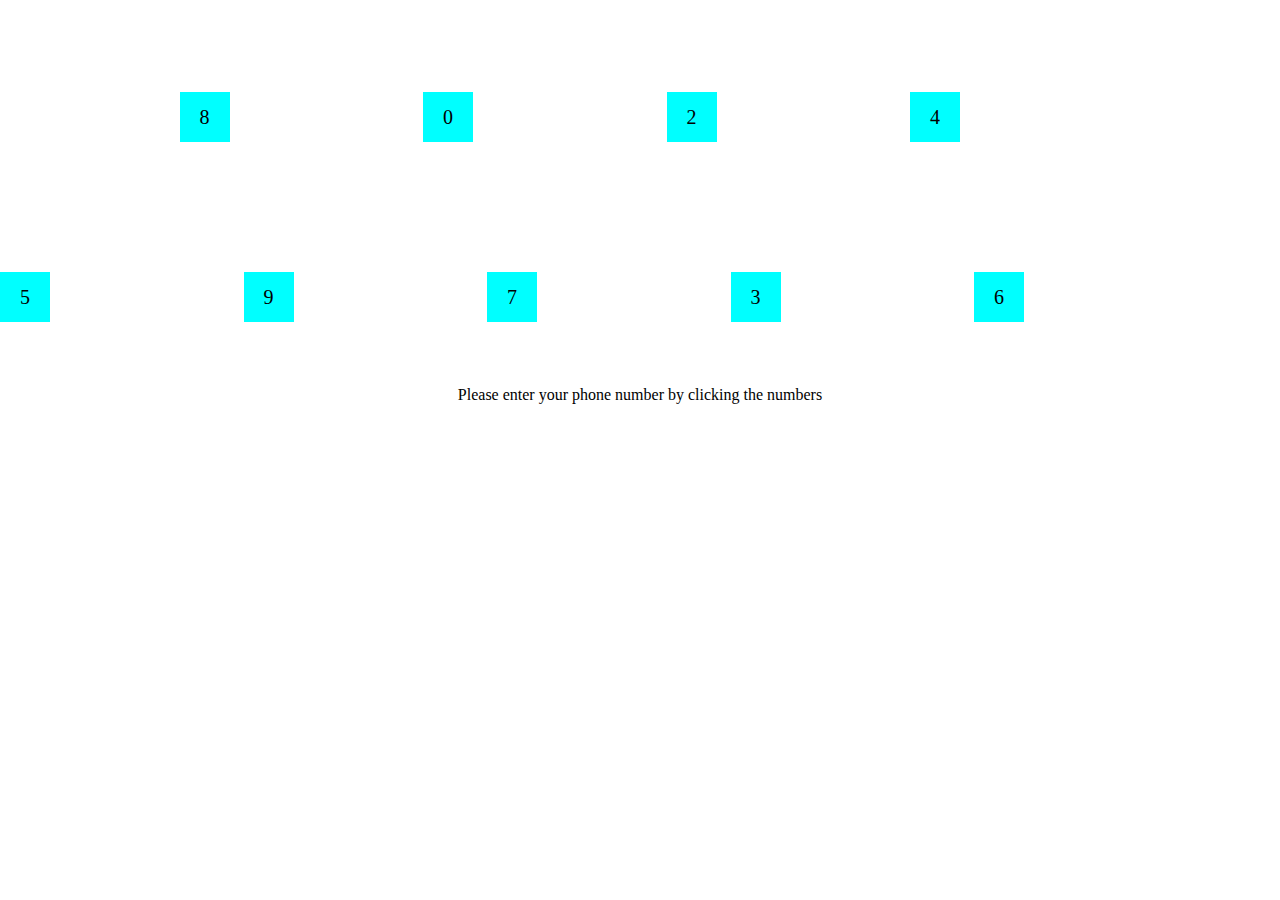
<file: index.html>
<!DOCTYPE html>
<html lang="en">
<head>
    <meta charset="UTF-8">
    <meta name="viewport" content="width=device-width, initial-scale=1.0">
    <link rel="stylesheet" href="reset.css">
    <link rel="stylesheet" href="style.css">
    <script src="script.js" defer></script>
    <title>Document</title>
</head>
<body>
    <div class ="wrapper">
        <div class="boxWrapper1">
            <div class="box 1"><p>1</p></div>
            <div class="box 8"><p>8</p></div>
            <div class="box 0"><p>0</p></div>
            <div class="box 2"><p>2</p></div>
            <div class="box 4"><p>4</p></div>
        </div>    
        <div class="boxWrapper2">
            <div class="box 5"><p>5</p></div>
            <div class="box 9"><p>9</p></div>
            <div class="box 7"><p>7</p></div>
            <div class="box 3"><p>3</p></div>
            <div class="box 6"><p>6</p></div>
        </div>
        <h1>Please enter your phone number by clicking the numbers</h1>
        <div class="numberWrapper">
            <div class="numberContainer"></div>
        </div>
        <h2> I mixed it up!</h2>

    </div>

    
</body>
</html>
</file>
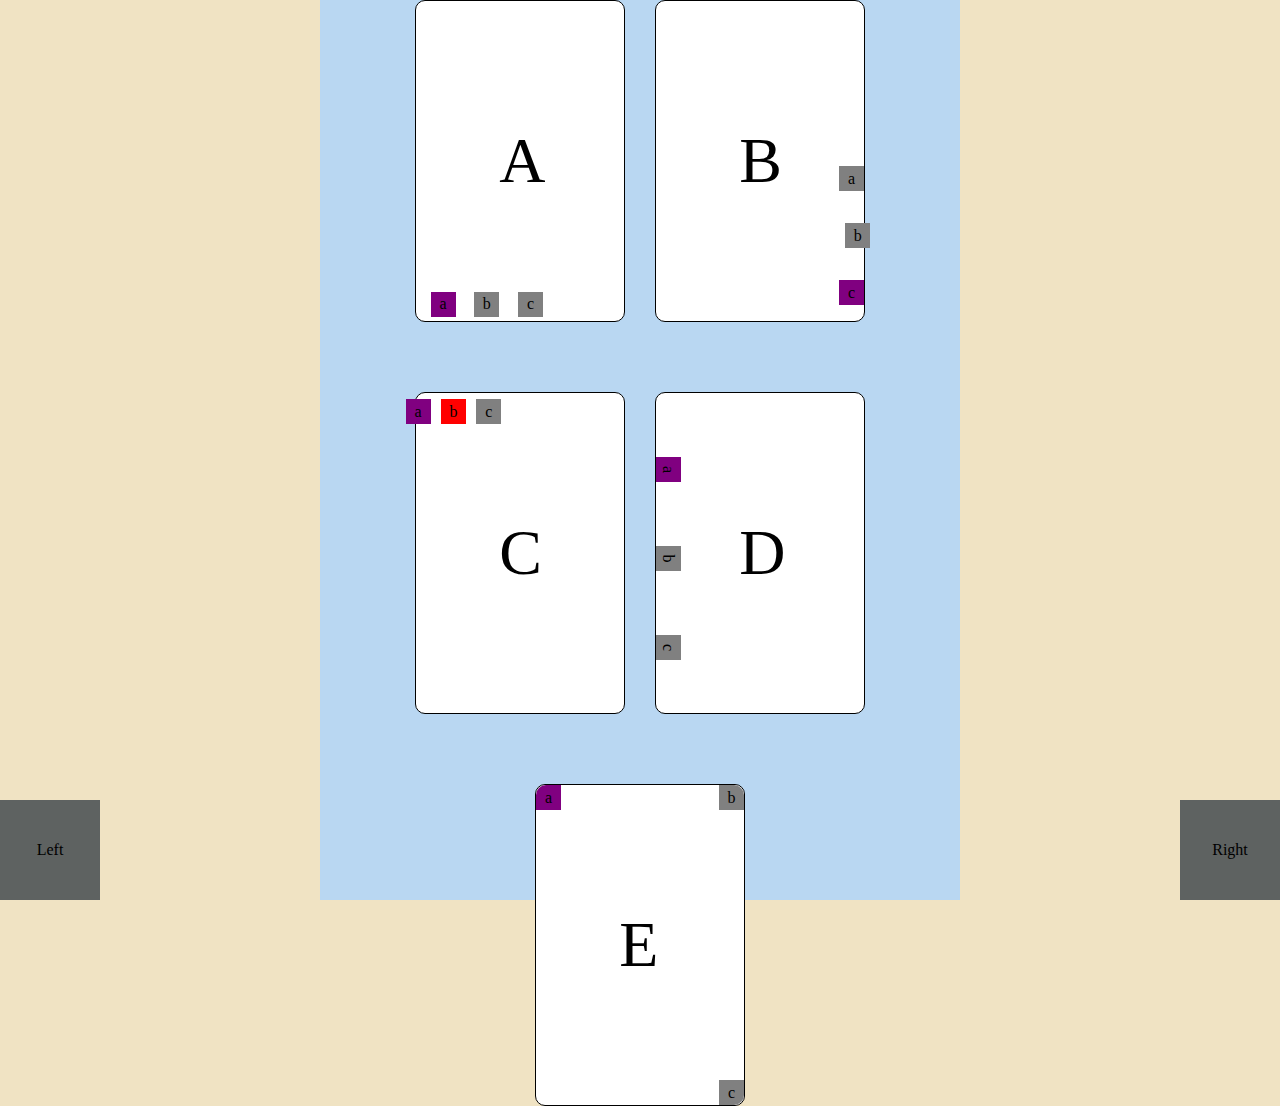
<file: Lab_1_Interaction_programming/exercise_1/index.html>
<!DOCTYPE html>
<html lang="en">
  <head>
    <meta charset="UTF-8">
    <meta http-equiv="X-UA-Compatible" content="IE=edge">
    <meta name="viewport" content="width=device-width, initial-scale=1.0">
    <link href="./css/reset.css" rel="stylesheet">
    <link href="./css/style.css" rel="stylesheet">
    <title>Assignment 1, Exercise 1</title>
  </head>
<body>
  <div class="wrapper">
    <div class="card a">
      <div class="background"><p>A</p></div>
      <div class="a box"><p>a</p></div>
      <div class="b box"><p>b</p></div>
      <div class="c box"><p>c</p></div>
    </div>
    <div class="card b">
      <div class="background"><p>B</p></div>
      <div class="a box"><p>a</p></div>
      <div class="b box"><p>b</p></div>
      <div class="c box"><p>c</p></div>
    </div>
    <div class="card c">
      <div class="background"><p>C</p></div>
      <div class="a box"><p>a</p></div>
      <div class="b box"><p>b</p></div>
      <div class="c box"><p>c</p></div>
    </div>
    <div class="card d">
      <div class="background"><p>D</p></div>
      <div class="a box"><p>a</p></div>
      <div class="b box"><p>b</p></div>
      <div class="c box"><p>c</p></div>
    </div>
    <div class="card e">
      <div class="background"><p>E</p></div>
      <div class="a box"><p>a</p></div>
      <div class="b box"><p>b</p></div>
      <div class="c box"><p>c</p></div>
    </div>
    <div class="box fixed bottom right"><p>Right</p></div>
    <div class="box fixed bottom left"><p>Left</p></div>
  </div>
</body>
</html>
</file>
<file: style.css>
body{
    height: 100vh;
    width: 100vw;
}
.numberContainer {
    height: 30px;
    width: 30px;
}
.box{
    height: 50px;
    width: 50px;
    background-color: aqua;
   
}
p{
    display: flex;
    height: 50px;
    width: 50px;
    font-size: 20px;
    justify-content: center;
    margin: 0px;
    align-items: center;
    

}
.wrapper {
    height: 100%;
    width: 100%;
    display: flex;
    flex-direction: column;
    justify-content: center;
    position: absolute;
}
.boxWrapper1 {
    height: 20%;
    width: 80%;
    display: flex;
    justify-content: space-between;
    align-items: center;
    position: relative;
    left: -5%;
}
.boxWrapper2 {
    height: 20%;
    width: 80%;
    display: flex;
    justify-content: space-between;
    align-items: center;
    position: relative;
    right -10%;
}
h1 {
    display: flex;
    justify-content: center;

}
.numberWrapper {
    display: flex;
    height: 50%;
    width: 100%;
    align-items: center;
    justify-content: center;
}
.numberContainer{
    display: flex;
    align-items: center;
    height: 40px;
    width: 300px;
    border-style:solid;
    border-color: black; 
    justify-content: center;
}
h2 {
    display: flex;
    justify-content: center;
    font-size: larger;
    color: red;
    visibility: hidden;

}
</file>
<file: Lab_1_Interaction_programming/exercise_1/css/style.css>
body {
    background-color: rgb(240, 227, 195);
    height: 100vh;
    width: 100vw;
    display:flex;
    justify-content: center;
}

.wrapper {
    background-color: rgb(185, 215, 242);
    gap: 30px;
    row-gap: 70px;
    display: flex;
    flex-direction: row;
    flex-wrap: wrap;
    justify-content: center;
    height: 100%;
    width: 50%;

}

.card {
    background-color:white ;
    border-radius: 10px;
    border: 1px solid black;
    height: 20em;
    width: 13em; 
    position:relative;
    display: flex;
       
}


.card .background >p {
    position:absolute;
    top: 40%;  
    left: 40%;
    font-size: 4em;
    
}

.box {
    display: flex;
    background: grey;
    height: 25px;
    width: 25px;
    justify-content: center;
    align-items: center;
}

.box .fixed, .bottom {
    background-color: rgb(94, 98, 97);
    height: 100px;
    width: 100px;
    position:fixed;

}
.box.left{
    bottom:0px;
    left:0px;

}

.box.right{
    right:0px;
    bottom:0px;

}

.card.a{
    display:flex;
    justify-content: flex-start;
    align-items:flex-end;
    gap: 5%;
}

.card.a .a.box{
    background-color: purple;
}

.card.a .box{
    margin: 2%;
}

.card.b{
    display:flex;
    flex-direction: column;
    justify-content: flex-end;
    align-items: flex-end;
    gap: 5%;

}

.card.b .box{
    margin-bottom: 1em;
}
.card.b .b.box{
    position: relative;
    left: 3%;
}
.card.b .c.box{
    background: purple;
}
.card.c {
    display: flex;
    justify-content: flex-start;
    gap: 5%;
}
.card.c > .box {
    position: relative;
    left: -10%; 
    top: 2%;
}
.card.c > .a.box{
    background-color: purple;
}
.card.c > .b.box{
    background-color: red;
}
.card.d {
    display: flex;
    flex-direction: column;
    gap: 20%;
    align-items: flex-start;
}
.card.d > .box {
    transform: rotate(90deg);   
    
}
.card.d > .a.box {
    background: purple;   
}

.card.e {
    position: relative;
}

.card.e > .a.box {
    background: purple;
    position: absolute;
    top: 0px;
    left: 0px;
    border-top-left-radius: 10px; 
}

.card.e > .b.box {    position: absolute;
    top: 0px;
    right: 0px;
    border-top-right-radius: 10px; 
}

.card.e > .c.box {    position: absolute;
    bottom: 0px;
    right: 0px;
    border-bottom-right-radius: 10px; 
}
</file>
